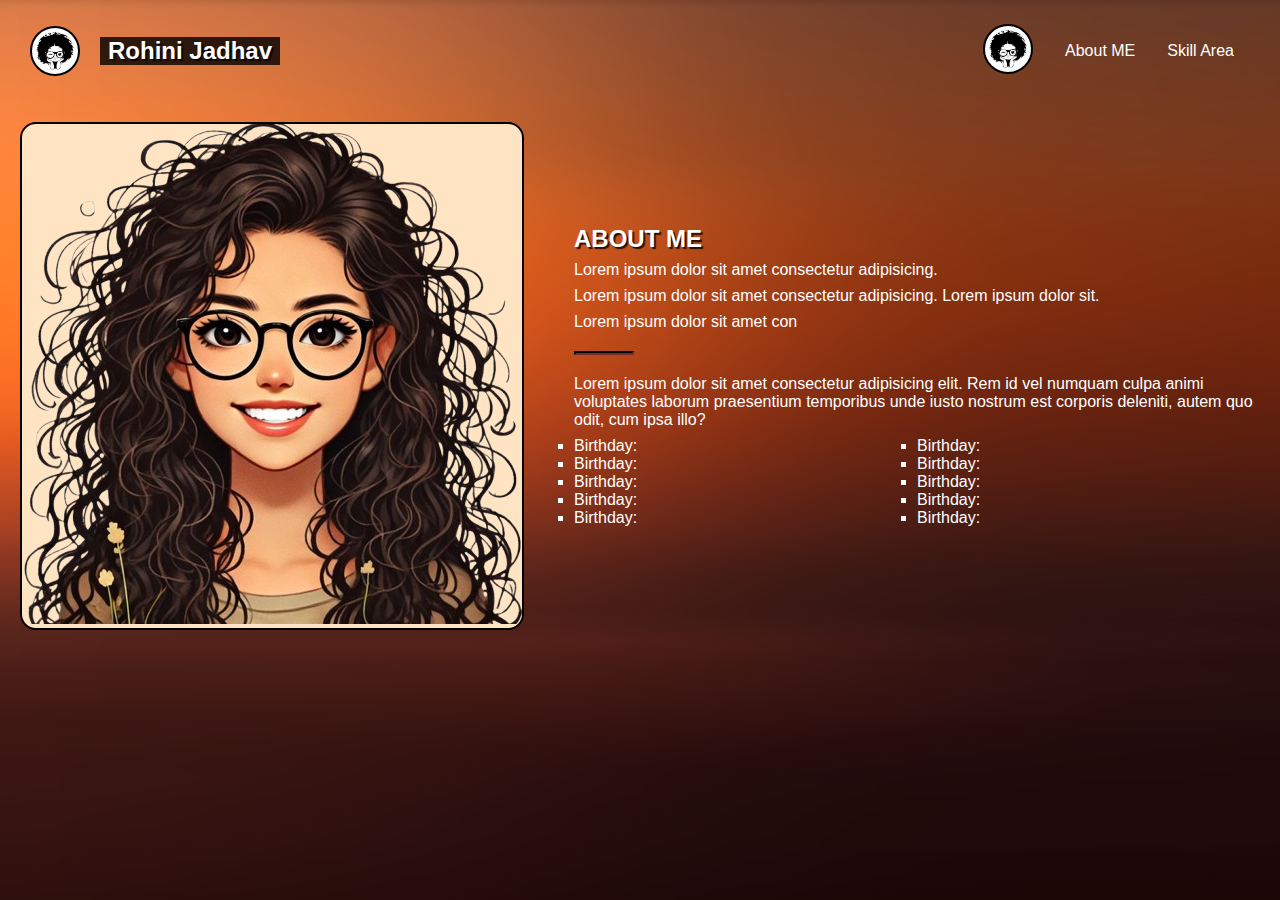
<file: about.html>
<!DOCTYPE html>
<html lang="en">
<head>
    <meta charset="UTF-8">
    <meta name="viewport" content="width=device-width, initial-scale=1.0">
    <title>about</title>
    <link rel="stylesheet" href="./style.css">
</head>
<body>
    <header id="about">
        <nav>
            <div class="logo-container">
                <img class="logo-img" src="./assets/logo.png" alt="logo">
                <h2 class="logo">Rohini Jadhav</h2>
            </div>
            <ul>
                <li><a href="./index.html"><img class="logo-img" src="./assets/logo.png" alt="logo"></a></li>
                <li><a href="./about.html">About ME</a></li>
                <li><a href="./projects.html">Skill Area</a></li>
            </ul>
        </nav>
    </header>
    <div class="overlay"></div>
    <section>
        <div class="profile-img">
            <img src="./assets/bg_overlay.png" alt="profile img">
            <!-- <div class=""></div> -->
        </div>
        <div class="profile-summary">
            <h2>ABOUT ME</h2>
            <p>Lorem ipsum dolor sit amet consectetur adipisicing.</p>
            <p>Lorem ipsum dolor sit amet consectetur adipisicing. Lorem ipsum dolor sit.</p>
            <p>Lorem ipsum dolor sit amet con</p>
            <hr />
            <p>Lorem ipsum dolor sit amet consectetur adipisicing elit. Rem id vel numquam culpa animi voluptates laborum
                praesentium temporibus unde iusto nostrum est corporis deleniti, autem quo odit, cum ipsa illo?</p>
            <div class="details-container">
                <ul class="col1">
                    <li>Birthday:</li>
                    <li>Birthday:</li>
                    <li>Birthday:</li>
                    <li>Birthday:</li>
                    <li>Birthday:</li>
                </ul>
                <ul class="col2">
                    <li>Birthday:</li>
                    <li>Birthday:</li>
                    <li>Birthday:</li>
                    <li>Birthday:</li>
                    <li>Birthday:</li>
                </ul>
            </div>            
        </div>
    </section>
</body>
</html>
</file>
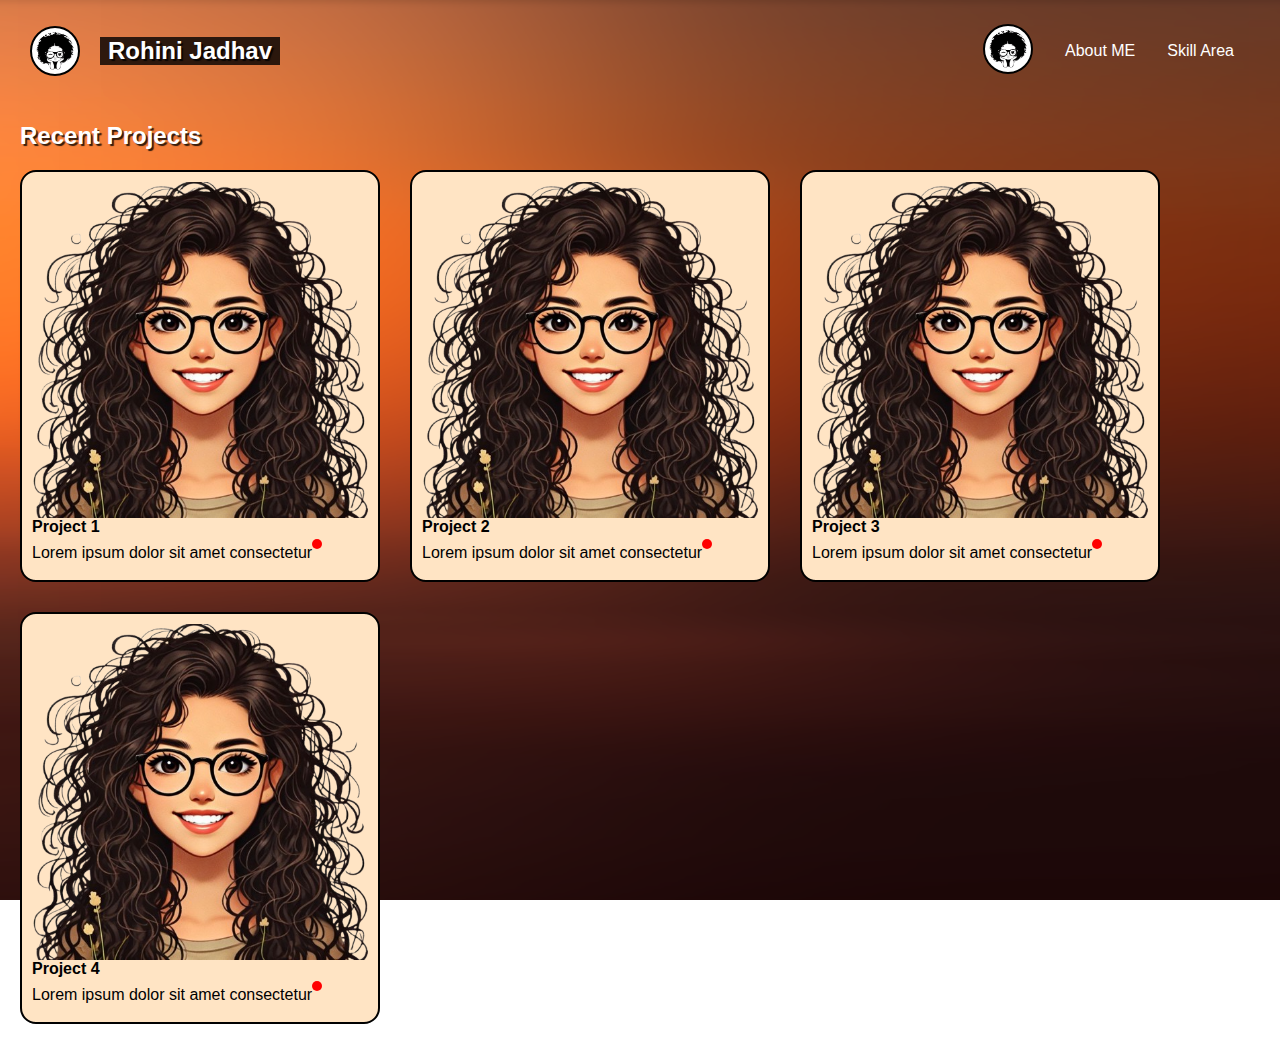
<file: projects.html>
<!DOCTYPE html>
<html lang="en">

<head>
    <meta charset="UTF-8">
    <meta name="viewport" content="width=device-width, initial-scale=1.0">
    <title>projects</title>
    <link rel="stylesheet" href="./style.css">
</head>

<body>
    <header id="project">
        <nav>
            <div class="logo-container">
                <img class="logo-img" src="./assets/logo.png" alt="logo">
                <h2 class="logo">Rohini Jadhav</h2>
            </div>
            <ul>
                <li><a href="./index.html"><img class="logo-img" src="./assets/logo.png" alt="logo"></a></li>
                <li><a href="./about.html">About ME</a></li>
                <li><a href="./projects.html">Skill Area</a></li>
            </ul>
        </nav>
    </header>
    <div class="overlay"></div>
    <section id="project">
        <h2>Recent Projects</h2>
        <div class="cards-container">
            <div class="card">
                <img src="./assets/bg_overlay.png" class="card-img" alt="project1 img">
                <div class="content-container">
                    <div class="card-content">
                        <h4>Project 1</h4>
                        <p>Lorem ipsum dolor sit amet consectetur</p>
                    </div>
                    <button class="btn btn-arrow"><i class="fa-solid fa-arrow-right"></i></button>
                </div>
            </div>
            <div class="card">
                <img src="./assets/bg_overlay.png" class="card-img" alt="project1 img">
                <div class="content-container">
                    <div class="card-content">
                        <h4>Project 2</h4>
                        <p>Lorem ipsum dolor sit amet consectetur</p>
                    </div>
                    <button class="btn btn-arrow"><i class="fa-solid fa-arrow-right"></i></button>
                </div>
            </div>
            <div class="card">
                <img src="./assets/bg_overlay.png" class="card-img" alt="project1 img">
                <div class="content-container">
                    <div class="card-content">
                        <h4>Project 3</h4>
                        <p>Lorem ipsum dolor sit amet consectetur</p>
                    </div>
                    <button class="btn btn-arrow"><i class="fa-solid fa-arrow-right"></i></button>
                </div>
            </div>
            <div class="card">
                <img src="./assets/bg_overlay.png" class="card-img" alt="project1 img">
                <div class="content-container">
                    <div class="card-content">
                        <h4>Project 4</h4>
                        <p>Lorem ipsum dolor sit amet consectetur</p>
                    </div>
                    <button class="btn btn-arrow"><i class="fa-solid fa-arrow-right"></i></button>
                </div>
            </div>
        </div>
    </section>
</body>

</html>
</file>
<file: style.css>
:root {}

* {
    margin: 0;
    padding: 0;
    box-sizing: border-box;
}

body,
html {
    font-family: 'Segoe UI', Tahoma, Geneva, Verdana, sans-serif;
}

header#home-header::before {
    content: "";
    background-image: url("./assets/bg_overlay.png");
    background-size: contain;
    background-position: left;
    background-repeat: no-repeat;
    opacity: 0.8;
    position: absolute;
    top: 0;
    left: 0;
    width: 100%;
    height: 100%;
}

.overlay {
    position: absolute;
    top: 0;
    left: 0;
    width: 100%;
    height: 100%;
    background-image: url("./assets/bg_img.png");
    background-size: cover;
    background-repeat: no-repeat;
    background-position: left;
    z-index: -1;
}

nav {
    display: flex;
    justify-content: space-between;
    align-items: center;
    margin: 20px 30px;
}

.logo-container {
    display: flex;
    justify-content: space-between;
    align-items: center;
    gap: 20px;
    color: #fff;
    z-index: 1;
}

.logo-img {
    padding: 4px;
    width: 50px;
    height: 50px;
    border: 2px solid rgb(0, 0, 0);
    background-color: rgb(255, 255, 255);
    border-radius: 50%;
    z-index: 1;
}

.logo {
    background-color: rgba(0, 0, 0, 0.8);
    padding: 0 8px;
}

h1 {
    text-shadow: 4px 3px 4px rgb(44, 6, 4, 0.8)
}

h2,
h3 {
    text-shadow: 2px 2px 1px rgba(0, 0, 0, 0.8);
}

nav>ul {
    display: flex;
    justify-content: space-between;
    align-items: center;
    z-index: 1;
}

nav>ul li {
    padding: 4px 16px;
    text-decoration: none;
    list-style-type: none;
}

a {
    text-decoration: none;
    cursor: pointer;
    color: #fff;
    font-weight: 500;
}

main {
    display: flex;
    justify-content: flex-end;
    align-items: center;
    min-height: 85vh;
    font-size: medium;
    color: #fff;
    position: relative;
    z-index: 1;
    padding: 20px 40px;
    margin: 0 80px;
}

.main-container {
    padding: 10px 16px;
    background-color: rgba(0, 0, 0, 0.6);
}

main h1 {
    font-size: 40px;
}

main h3 {
    font-size: 20px;
}

p {
    margin: 8px 0;
}

.btn {
    margin: 16px 0;
    padding: 8px 16px;
    cursor: pointer;
    background-color: red;
    border: 1px solid transparent;
    border-radius: 8px;
    color: #fff;
    font-size: medium;
}


/* About us page */
header#about {
    max-width: 100%;
}

section#home-about {
    height: 100vh;
    background-image: url("./assets/bg_img.png");
    background-size: cover;
}

section#home-project {
    height: 100vh;
    background-image: url("./assets/bg_img.png");
    background-size: cover;
    display: block;
}

section#project {
    display: block;
}

section#project>h2,
section#home-project>h2 {
    color: #fff;
    margin-bottom: 20px;
}

section {
    padding: 20px;
    display: flex;
    justify-content: space-between;
    align-items: center;
    width: 100%;
    padding: 20px;
    gap: 50px;
}

.profile-img {
    width: 100%;
    border: 2px solid black;
    border-radius: 16px;
    background-color: bisque;
    flex: 1 0 40%;
}

.profile-logo {
    max-width: 100%;
}

.profile-summary {
    color: #fff;
    font-size: medium;
    font-weight: 500;
}

.details-container {
    display: flex;
    justify-content: space-between;
    align-items: center;
}

.col1,
.col2 {
    flex-grow: 1;
    list-style-type: square;
}

hr {
    width: 60px;
    margin: 20px 0;
    border-color: #240d0c;
    border-width: 2px;
}

/* Project */
header#project {
    max-width: 100%;
}

.cards-container {
    display: flex;
    flex-wrap: wrap;
    gap: 30px;
}

.card {
    display: flex;
    flex-direction: column;
    max-width: 40vh;
    border: 2px solid black;
    border-radius: 16px;
    background-color: bisque;
    padding: 10px;
}

.card-img {
    max-width: 100%;
}

.content-container {
    display: flex;
    align-items: center;
}

.btn-arrow {
    border-radius: 50%;
    max-width: 30px;
    max-height: 30px;
    padding: 4px;
}

/* Footer */
footer {
    display: flex;
    justify-content: center;
    align-items: center;
    gap: 30px;
    background-color: #000;
}

/* Media Query */
@media screen and (max-width:767px) {
    .main-container {
        min-height: 100%;
        display: flex;
        flex-direction: column;
        align-items: flex-start;
        justify-content: center;
    }

    .profile-img {
        flex: 1 0 45%;
    }

    main {
        justify-content: center;
    }
}
</file>
